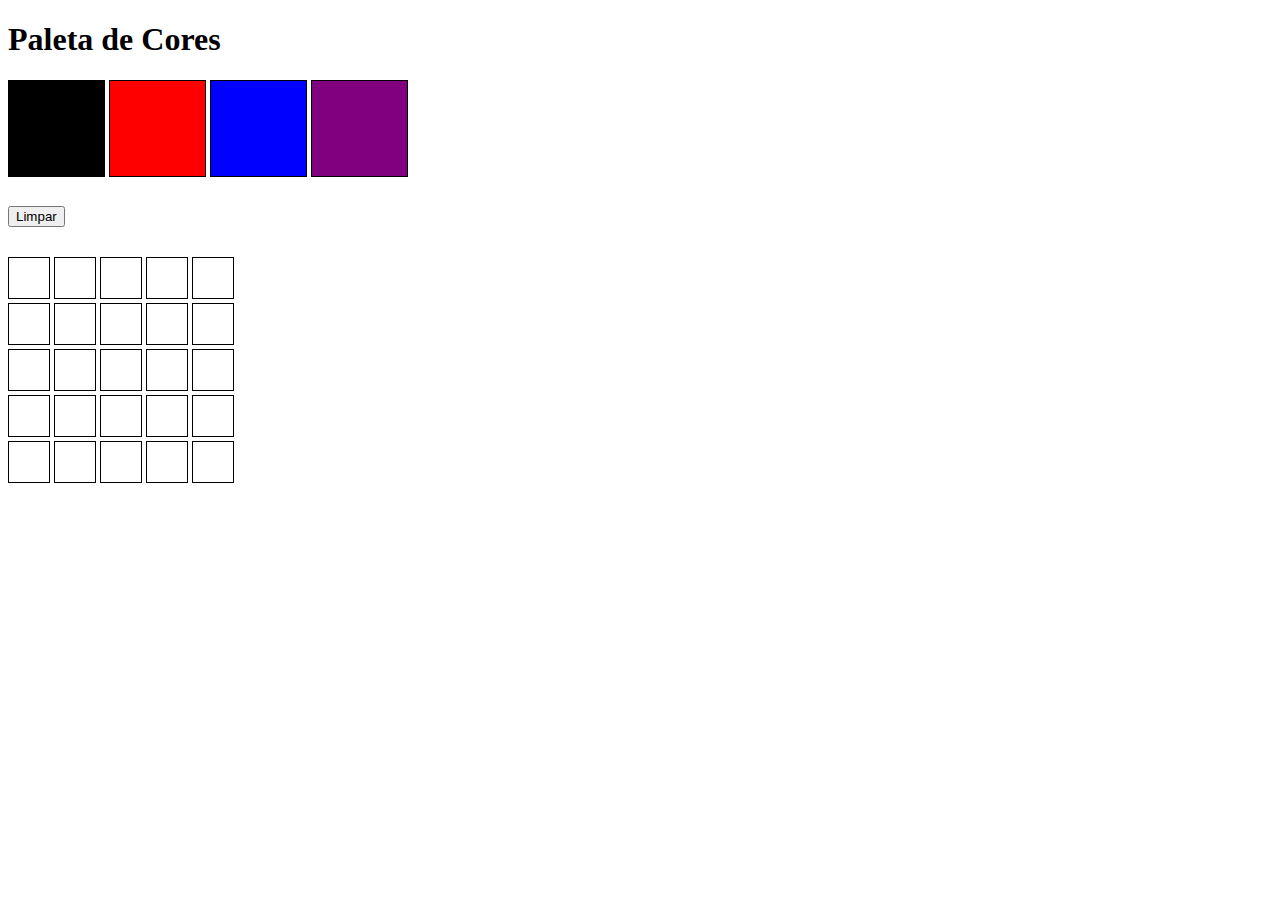
<file: PIXEL-ART/index.html>
<!DOCTYPE html>
<html lang="en">

<head>
    <meta charset="UTF-8">
    <meta http-equiv="X-UA-Compatible" content="IE=edge">
    <meta name="viewport" content="width=device-width, initial-scale=1.0">
    <link rel="stylesheet" href="style.css">
    <title>Document</title>
</head>

<body>
    <header>
        <h1 id="title">Paleta de Cores</h1>
    </header>
    <main>
        <div id="color-palette">
            <div class="color" id="black"></div>
            <div class="color" id="red"></div>
            <div class="color" id="blue"></div>
            <div class="color" id="purple"></div>
        </div>

        <button id="clear-board" type="button">Limpar</button>

        <div id="pixel-board">
            <section class="first-line">
                <div class="pixel"></div>
                <div class="pixel"></div>
                <div class="pixel"></div>
                <div class="pixel"></div>
                <div class="pixel"></div>
            </section>
            <section class="second-line">
                <div class="pixel"></div>
                <div class="pixel"></div>
                <div class="pixel"></div>
                <div class="pixel"></div>
                <div class="pixel"></div>
            </section>
            <section class="third-line">
                <div class="pixel"></div>
                <div class="pixel"></div>
                <div class="pixel"></div>
                <div class="pixel"></div>
                <div class="pixel"></div>
            </section>
            <section class="fourth-line">
                <div class="pixel"></div>
                <div class="pixel"></div>
                <div class="pixel"></div>
                <div class="pixel"></div>
                <div class="pixel"></div>
            </section>
            <section class="fifth-line">
                <div class="pixel"></div>
                <div class="pixel"></div>
                <div class="pixel"></div>
                <div class="pixel"></div>
                <div class="pixel"></div>
            </section>
        </div>
    </main>

    <script src="script.js"></script>
</body>

</html>
</file>
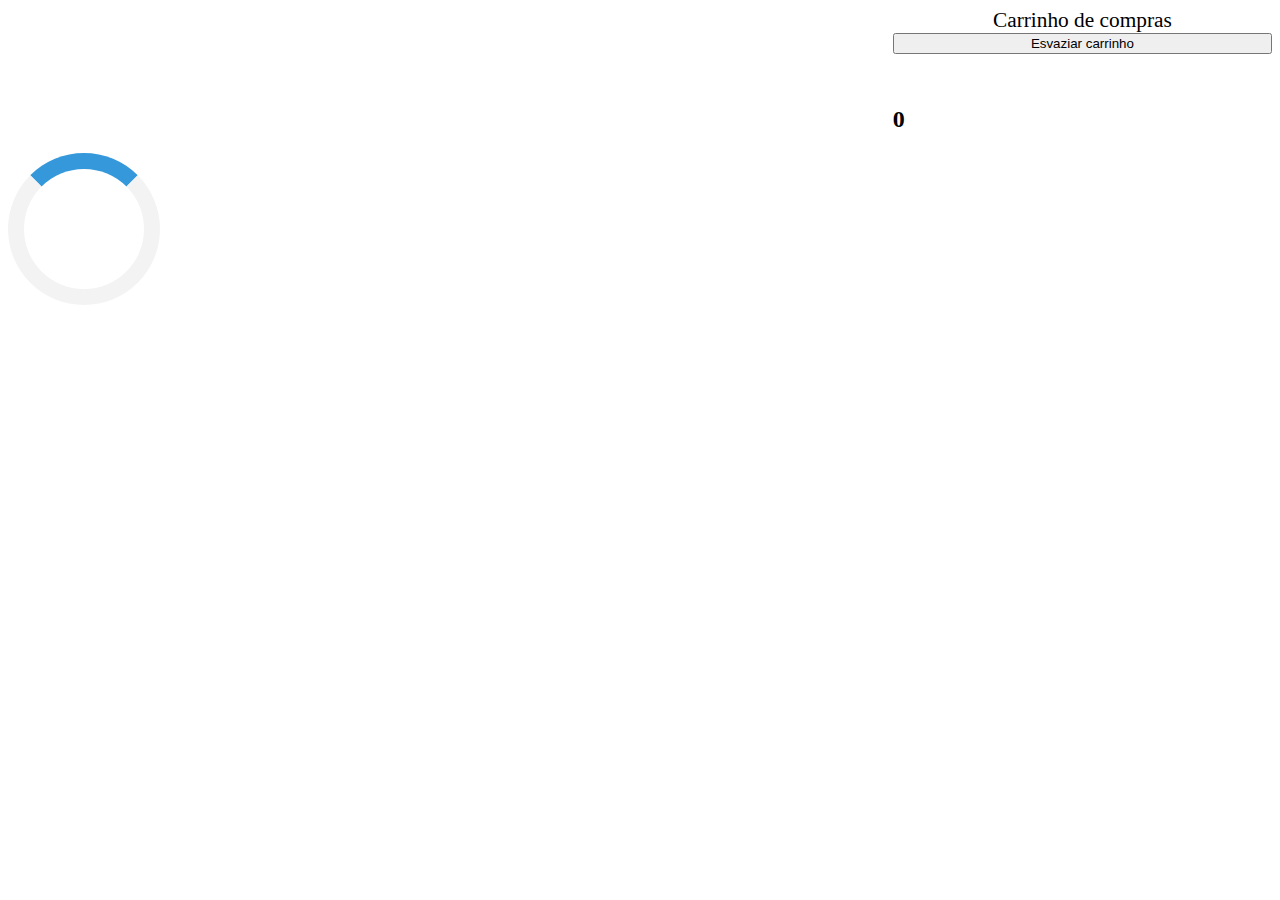
<file: PROJECT-SHOPPING-CART/index.html>
<!DOCTYPE html>
<html lang="en">
  <head>
    <meta charset="UTF-8" />
    <meta name="viewport" content="width=device-width, initial-scale=1.0" />
    <meta http-equiv="X-UA-Compatible" content="ie=edge" />
    <title>Document</title>
    <link rel="stylesheet" href="style.css" />
    
  </head>

  <body>
    <section class="container">
      <section class="items"></section>
      <section class="cart">
        <span class="cart__title">Carrinho de compras</span>
        <button class="empty-cart">Esvaziar carrinho</button>
        <ol class="cart__items"></ol>
      </section>
    </section>
    <script src="script.js"></script>
  </body>
</html>
</file>
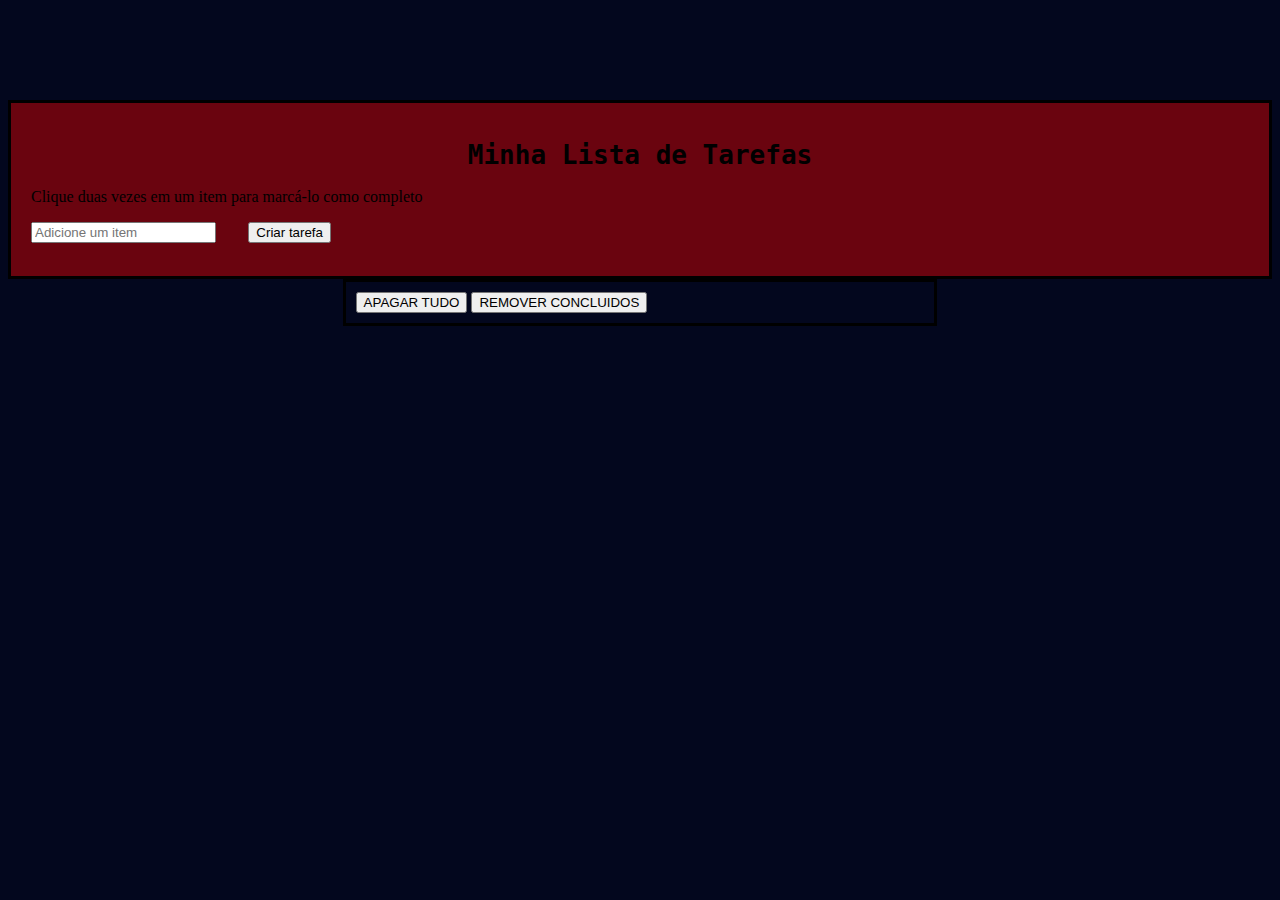
<file: PROJECT-TODO-LIST/index.html>
<!DOCTYPE html>
<html lang="en">

<head>
    <meta charset="UTF-8">
    <meta http-equiv="X-UA-Compatible" content="IE=edge">
    <meta name="viewport" content="width=device-width, initial-scale=1.0">
    <title>Document</title>
    <link rel="stylesheet" href="style.css">
</head>

<body>
    <header>
        <h1>Minha Lista de Tarefas</h1>
        <p id="funcionamento">Clique duas vezes em um item para marcá-lo como completo</p>
        <div>
            <input type="text" name="tarefas" placeholder="Adicione um item" id="texto-tarefa">
            <button id="criar-tarefa">Criar tarefa</button>
        </div>
        <ol id="lista-tarefas"></ol>
    </header>
    <footer>
        <div id="buttons">
            <button id="apaga-tudo"> APAGAR TUDO </button>
            <button id="remover-finalizados"> REMOVER CONCLUIDOS</button>
        </div>
    </footer>
    <script src="script.js"></script>
</body>

</html>
</file>
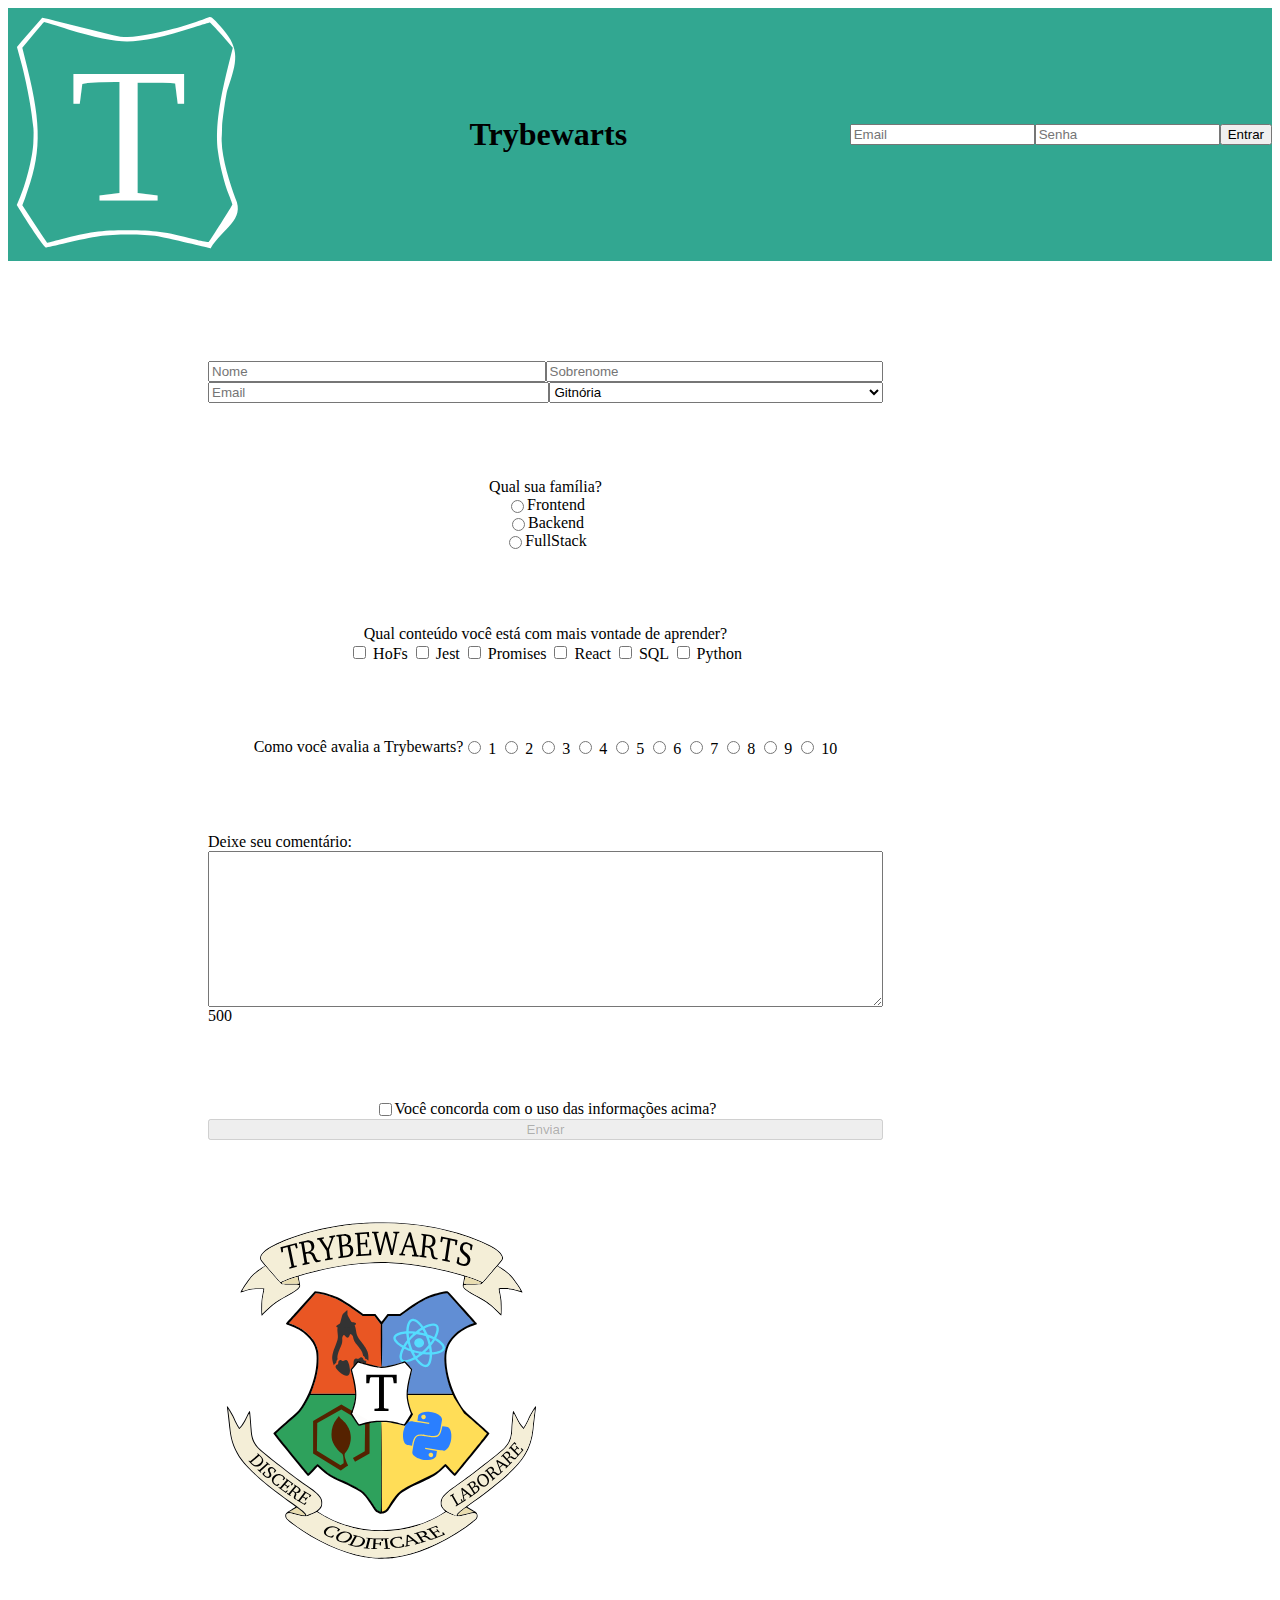
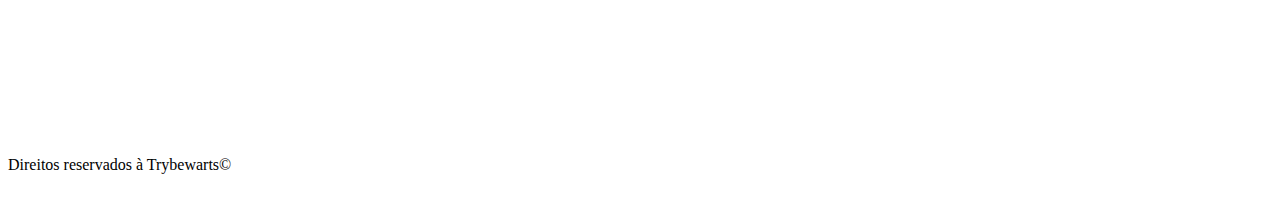
<file: PROJECT-TRYBEWARTS/index.html>
<!DOCTYPE html>
<html lang="en">
  <head>
    <meta charset="UTF-8" />
    <meta http-equiv="X-UA-Compatible" content="IE=edge" />
    <meta name="viewport" content="width=device-width, initial-scale=1.0" />
    <link
      href="https://cdn.jsdelivr.net/npm/bootstrap@5.1.0/dist/css/bootstrap.min.css"
      rel="stylesheet"
      integrity="sha384-KyZXEAg3QhqLMpG8r+8fhAXLRk2vvoC2f3B09zVXn8CA5QIVfZOJ3BCsw2P0p/We"
      crossorigin="anonymous"
    />
    <link rel="stylesheet" href="style.css" />
    <title>[Neander/Zeka]Trybewarts</title>
  </head>

  <body>
    <header class="header">
      <div>
        <img
          class="trybewarts-header-logo"
          src="images/trybewarts-header-logo.svg"
          alt="logo-trybe"
          srcset=""
        />
      </div>
      <h1 id="trybewarts-header-title">Trybewarts</h1>
      <form class="trybewarts-login">
        <label for="email"></label>
        <input id="email" type="email" name="email" placeholder="Email" />
        <label for="senha"></label>
        <input id="senha" type="password" name="password" placeholder="Senha" />
        <button id="login">Entrar</button>
      </form>

    </header>
    <main>
      <form id="evaluation-form" method="GET" action="">
        <div id="fullname">
          <input
            class="form-control"
            type="text"
            id="input-name"
            placeholder="Nome"
          />
          <input
            class="form-control"
            type="text"
            id="input-lastname"
            placeholder="Sobrenome"
          />
        </div>

        <div id="email-house">
          <input
            class="form-control"
            type="text"
            id="input-email"
            placeholder="Email"
          />
          <select class="form-select" name="" id="house">
            <option id="gitnoria-house" value="Gitnória">Gitnória</option>
            <option id="reactpuff-house" value="Reactpuff">Reactpuff</option>
            <option id="corvinode-house" value="Corvinode">Corvinode</option>
            <option id="pytherina-house" value="Pytherina">Pytherina</option>
          </select>
        </div>

        <div id="radio">
          <label class="form-check-label" id="label-family" for=""
            >Qual sua família?</label
          >
          <div id="frontEnd">
            <input
              class="form-check-input family"
              type="radio"
              value="Frontend"
              name="family"
              id="frontend"
            />
            <label for="frontend">Frontend</label>
          </div>
          <div id="frontEnd">
            <input
              class="form-check-input family"
              type="radio"
              value="Backend"
              name="family"
              id="backend"
            />
            <label for="backend">Backend</label>
          </div>
          <div id="frontEnd">
            <input
              class="form-check-input family"
              type="radio"
              value="FullStack"
              name="family"
              id="fullstack"
            />
            <label for="fullstack">FullStack</label>
          </div>
        </div>

        <div id="label-container">
          <label for="" id="label-content"
            >Qual conteúdo você está com mais vontade de aprender?</label
          >
          <div>
            <input class="subject to-learn" type="checkbox" value="HoFs" id="hofs" />
            <label for="hofs"></label> HoFs

            <input class="subject to-learn" type="checkbox" value="Jest" id="jest" />
            <label for="jest"></label> Jest

            <input class="subject to-learn" type="checkbox" value="Promises" id="promises" />
            <label for="promises"></label> Promises

            <input class="subject to-learn" type="checkbox" value="React" id="react" />
            <label for="react"></label> React

            <input class="subject to-learn" type="checkbox" value="SQL" id="sql" />
            <label for="sql"></label> SQL

            <input class="subject to-learn" type="checkbox" value="Python" id="python" />
            <label for="python"></label> Python
          </div>
        </div>

        <div id="rate-container">
          <label for="rate" id="label-rate"
            >Como você avalia a Trybewarts?</label
          >
          <div>
            <input type="radio" name="rate" value="1" class="rate"/> 1
            <input type="radio" name="rate" value="2" class="rate" /> 2
            <input type="radio" name="rate" value="3" class="rate" /> 3
            <input type="radio" name="rate" value="4" class="rate" /> 4
            <input type="radio" name="rate" value="5" class="rate" /> 5
            <input type="radio" name="rate" value="6" class="rate" /> 6
            <input type="radio" name="rate" value="7" class="rate" /> 7
            <input type="radio" name="rate" value="8" class="rate" /> 8
            <input type="radio" name="rate" value="9" class="rate" /> 9
            <input type="radio" name="rate" value="10" class="rate" /> 10
          </div>
        </div>

        <div id="textarea-container">
          <label for="textarea" class="textarea">Deixe seu comentário:</label>
          <textarea
            maxlength="500"
            name="comentário"
            id="textarea"
            cols="30"
            rows="10"
          ></textarea>
          <div id="counter">
            <span id="current">500</span>
          </div>
        </div>

        <div id="agreement-container">
          <input class="subject" type="checkbox" id="agreement" />
          <label for="agreement" id="label-infos"
            >Você concorda com o uso das informações acima?</label
          >
        </div>
        <button id="submit-btn" type="submit">Enviar</button>
      </form>

      <div id="new-form">

      </div>
      <img
        id="trybewarts-forms-logo"
        src="images/trybewarts-colored.svg"
        alt="logo trybe warts"
        srcset=""
      />
  </main>
  <footer>
      <p>Direitos reservados à Trybewarts©</p>
    </footer>

    <script
      src="https://cdn.jsdelivr.net/npm/bootstrap@5.1.0/dist/js/bootstrap.bundle.min.js"
      integrity="sha384-U1DAWAznBHeqEIlVSCgzq+c9gqGAJn5c/t99JyeKa9xxaYpSvHU5awsuZVVFIhvj"
      crossorigin="anonymous"
    ></script>
    <script src="script.js"></script>
  </body>
</html>
</file>
<file: PIXEL-ART/style.css>
#color-pallete {
  display: inline-flex;
}

.color {
  display: inline-block;
  border: black solid 1px;
  padding: 10px;
  height: 75px;
  width: 75px;
}

.selected {
  display: inline-block;
  border: black solid 1px;
  padding: 10px;
  height: 75px;
  width: 75px;
}

#black {
  background-color: black;
}

#red {
  background-color: red;
}

#blue {
  background-color: blue;
}

#purple {
  background-color: purple;
}


#pixel-board {
  margin-top: 30px;
}

.pixel {
  height: 40px;
  width: 40px;
  background-color: white;
  display: inline-block;
  border: black solid 1px;
  padd;
}

#clear-board {
  margin-top: 25px;
}
</file>
<file: PROJECT-SHOPPING-CART/style.css>
.container {
  display: flex;
  justify-content: space-around;
  width: 100%;
}

.items {
  display: flex;
  flex-basis: 70%;
  flex-wrap: wrap;
  justify-content: center;
}

.item {
  border: 2px solid blue;
  border-radius: 5px;
  box-sizing: border-box;
  display: flex;
  flex-direction: column;
  height: auto;
  margin: 5px;
  width: 200px;
}

.item .item__sku {
  display: none;
}

.item .item__title {
  flex-grow: 1;
  padding: 10px;
  text-align: center;
}

.item .item__image {
  width: 100%;
}

.item .item__add {
  background-color: green;
  border: 0;
  cursor: pointer;
  margin: 0;
  padding: 5px;
}

.cart {
  display: flex;
  flex-basis: 30%;
  flex-flow: column wrap;
}

.cart .cart__title {
  flex-basis: 1;
  font-size: 16pt;
  text-align: center;
}

.loading {
  border: 16px solid #f3f3f3;
  /* Light grey */
  border-top: 16px solid #3498db;
  /* Blue */
  border-radius: 50%;
  width: 120px;
  height: 120px;
  animation: spin 2s linear infinite;
}

@keyframes spin {
  0% {
    transform: rotate(0deg);
  }

  100% {
    transform: rotate(360deg);
  }
}
</file>
<file: PROJECT-TODO-LIST/style.css>
body {
  background-color: #03071E;
}

header {
  background-color: #6A040F;
  padding: 20px;
  margin-top: 100px;
  border: black solid 3px;
}

h1 {
  text-align: center;
  font-family: monospace;
}

div {
  height: auto;
  width: 300px;
  margin-bottom: 50px;
}

#texto-tarefa {
  display: inline-block;
  float: left;
}

#criar-tarefa {
  display: inline-block;
  float: right;
}

footer {
  width: auto;
}

#buttons {
  margin: auto;
  width: 45%;
  border: 3px solid black;
  padding: 10px;
}

.completed {
  text-decoration: line-through;
}
</file>
<file: PROJECT-TRYBEWARTS/style.css>
.header {
  display: flex;
  background-color: rgb(50, 167, 145);
  justify-content: space-between;
}

#trybewarts-header-title {
  justify-content: center;
  align-self: center;
}

.trybewarts-login {
  display: flex;
  align-items: center;
}

body {
  display: flex;
  flex-direction: column;
}

main {
  display: flex;
  margin: 100px 200px;
  flex-wrap: wrap;
}

main #evaluation-form {
  display: flex;
  width: 675px;
  flex-direction: column;
}

#fullname , #email-house {
  display: flex;
  width: 675px;
  flex-direction: row;
  justify-content: space-evenly;
}

#input-name , #input-lastname , #input-email , #house {
  width: 50%;
}

#label-family {
  display: flex;
  flex-direction: column;
}

#radio {
  display: flex;
  flex-direction: column;
  align-items: center;
  margin-top: 75px;
}

#frontEnd {
  display: flex;
  flex: row;
}

#trybewarts-forms-logo {
  height: 500px;
  width: 40%;
}

#evaluation-form #new-form {
  width: 40%;
  margin-top: 75px;
}

#label-container {
  margin-top: 75px;
  text-align: center;
}

#rate-container {
  display: flex;
  margin-top: 75px;
  justify-content: center;
}

#textarea-container {
  display: flex;
  flex-direction: column;
  justify-content: center;
  margin-top: 75px;
}

#agreement-container {
  display: flex;
  margin-top: 75px;
  justify-content: center;
}

#agreement {
  align-self: center;
}

#print-form {
  display: none;
  flex-direction: column;
  margin-top: 75px;
}
</file>
